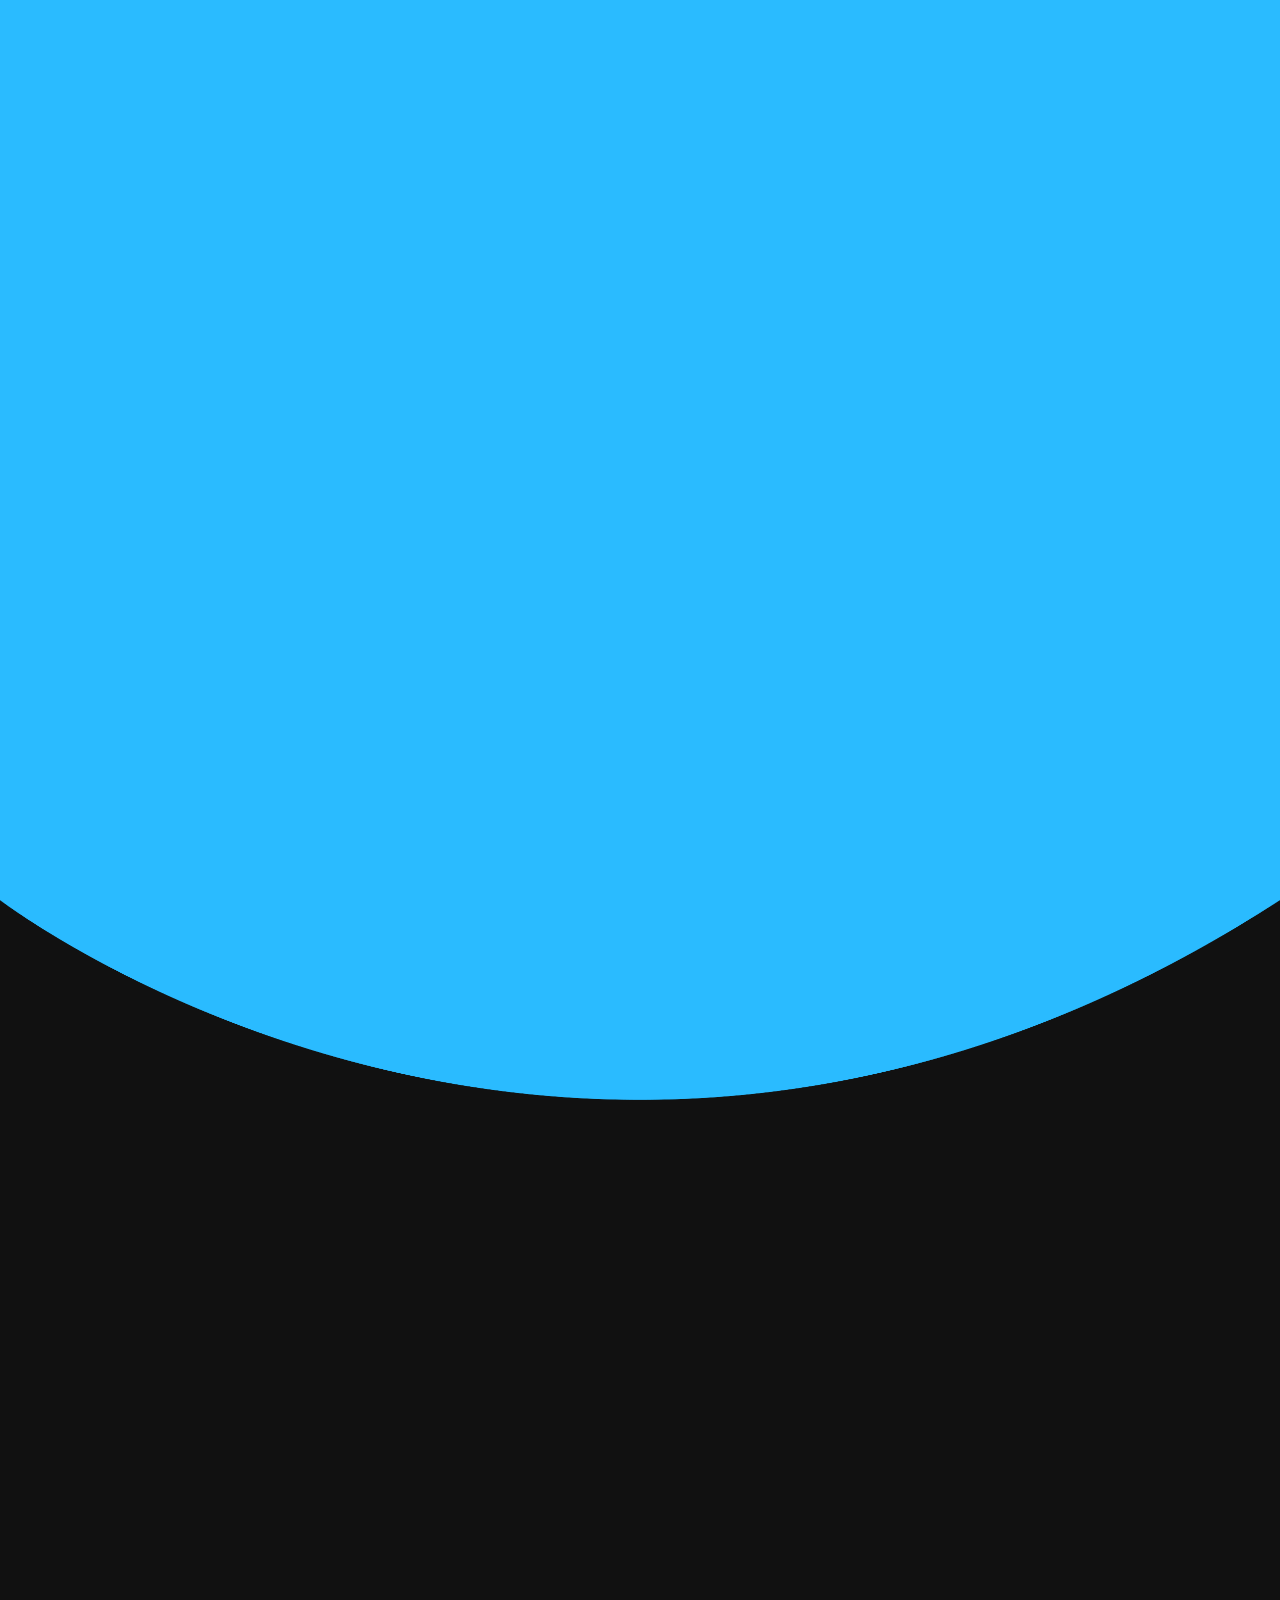
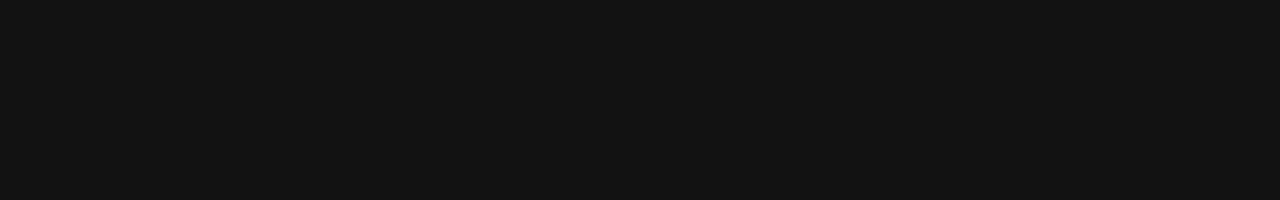
<file: 滚动转换效果(未实现)/index.html>
<!DOCTYPE html>
<html lang="en">

<head>
    <meta charset="UTF-8">
    <meta http-equiv="X-UA-Compatible" content="IE=edge">
    <meta name="viewport" content="width=device-width, initial-scale=1.0">
    <title>Document</title>
    <link rel="stylesheet" href="style.css">
</head>

<body>
    <section>
        <span class="curve">
            <img src="curve.png" alt="">
        </span>
    </section>
</body>

</html>
</file>
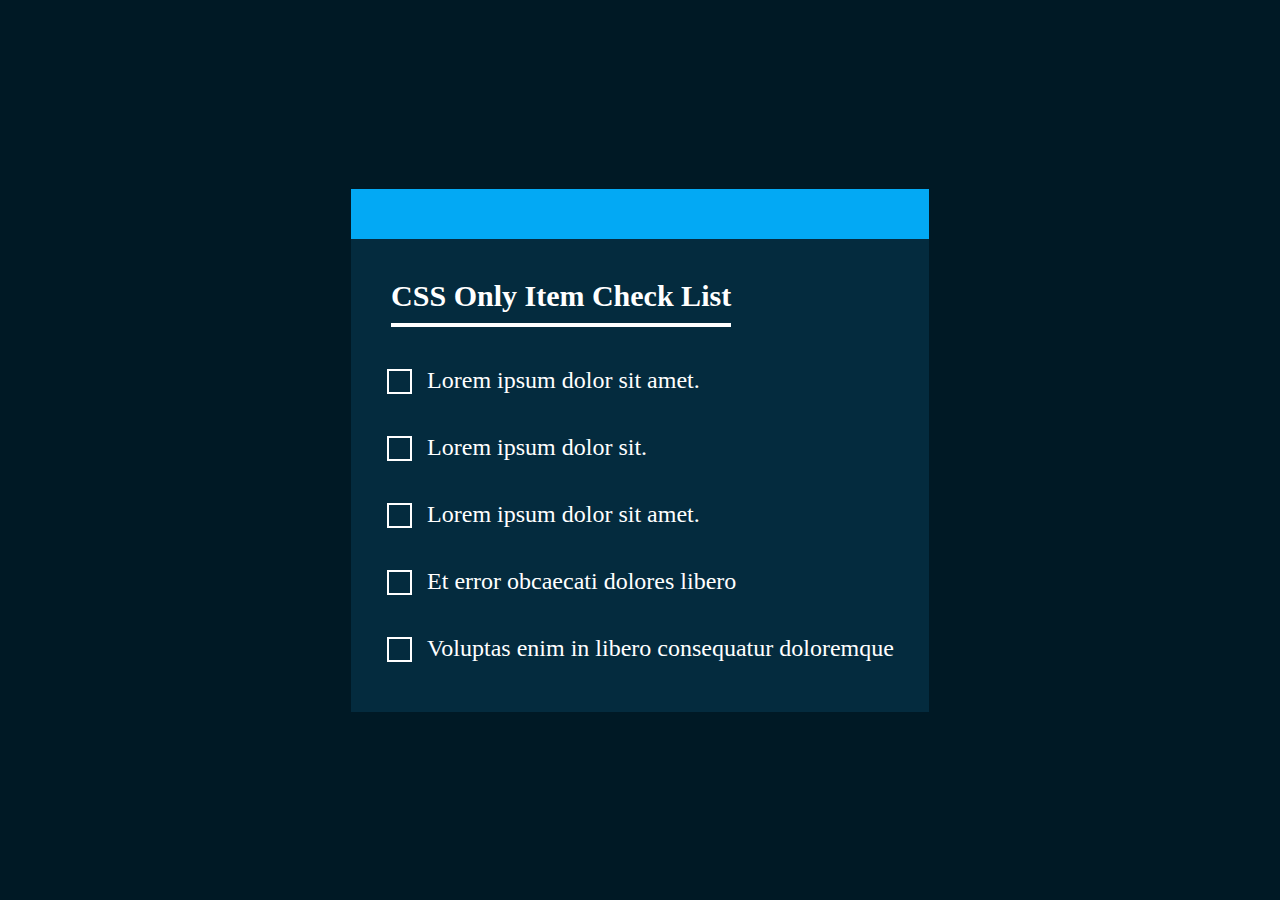
<file: 自定义复选框/index.html>
<!DOCTYPE html>
<html lang="en">

<head>
    <meta charset="UTF-8">
    <meta http-equiv="X-UA-Compatible" content="IE=edge">
    <meta name="viewport" content="width=device-width, initial-scale=1.0">
    <title>Document</title>
    <link rel="stylesheet" href="style.css">
</head>

<body>
    <div class="list">
        <h2>CSS Only Item Check List</h2>
        <label for="c1">
            <input type="checkbox" name="" id="c1">
            <i></i>
            <span>Lorem ipsum dolor sit amet.</span>
        </label>
        <label for="c2">
            <input type="checkbox" name="" id="c2">
            <i></i>
            <span>Lorem ipsum dolor sit.</span>
        </label>
        <label for="c3">
            <input type="checkbox" name="" id="c3">
            <i></i>
            <span>Lorem ipsum dolor sit amet.</span>
        </label>
        <label for="c4">
            <input type="checkbox" name="" id="c4">
            <i></i>
            <span> Et error obcaecati dolores libero</span>
        </label>
        <label for="c5">
            <input type="checkbox" name="" id="c5">
            <i></i>
            <span>Voluptas enim in libero consequatur doloremque </span>
        </label>
    </div>
</body>

</html>
</file>
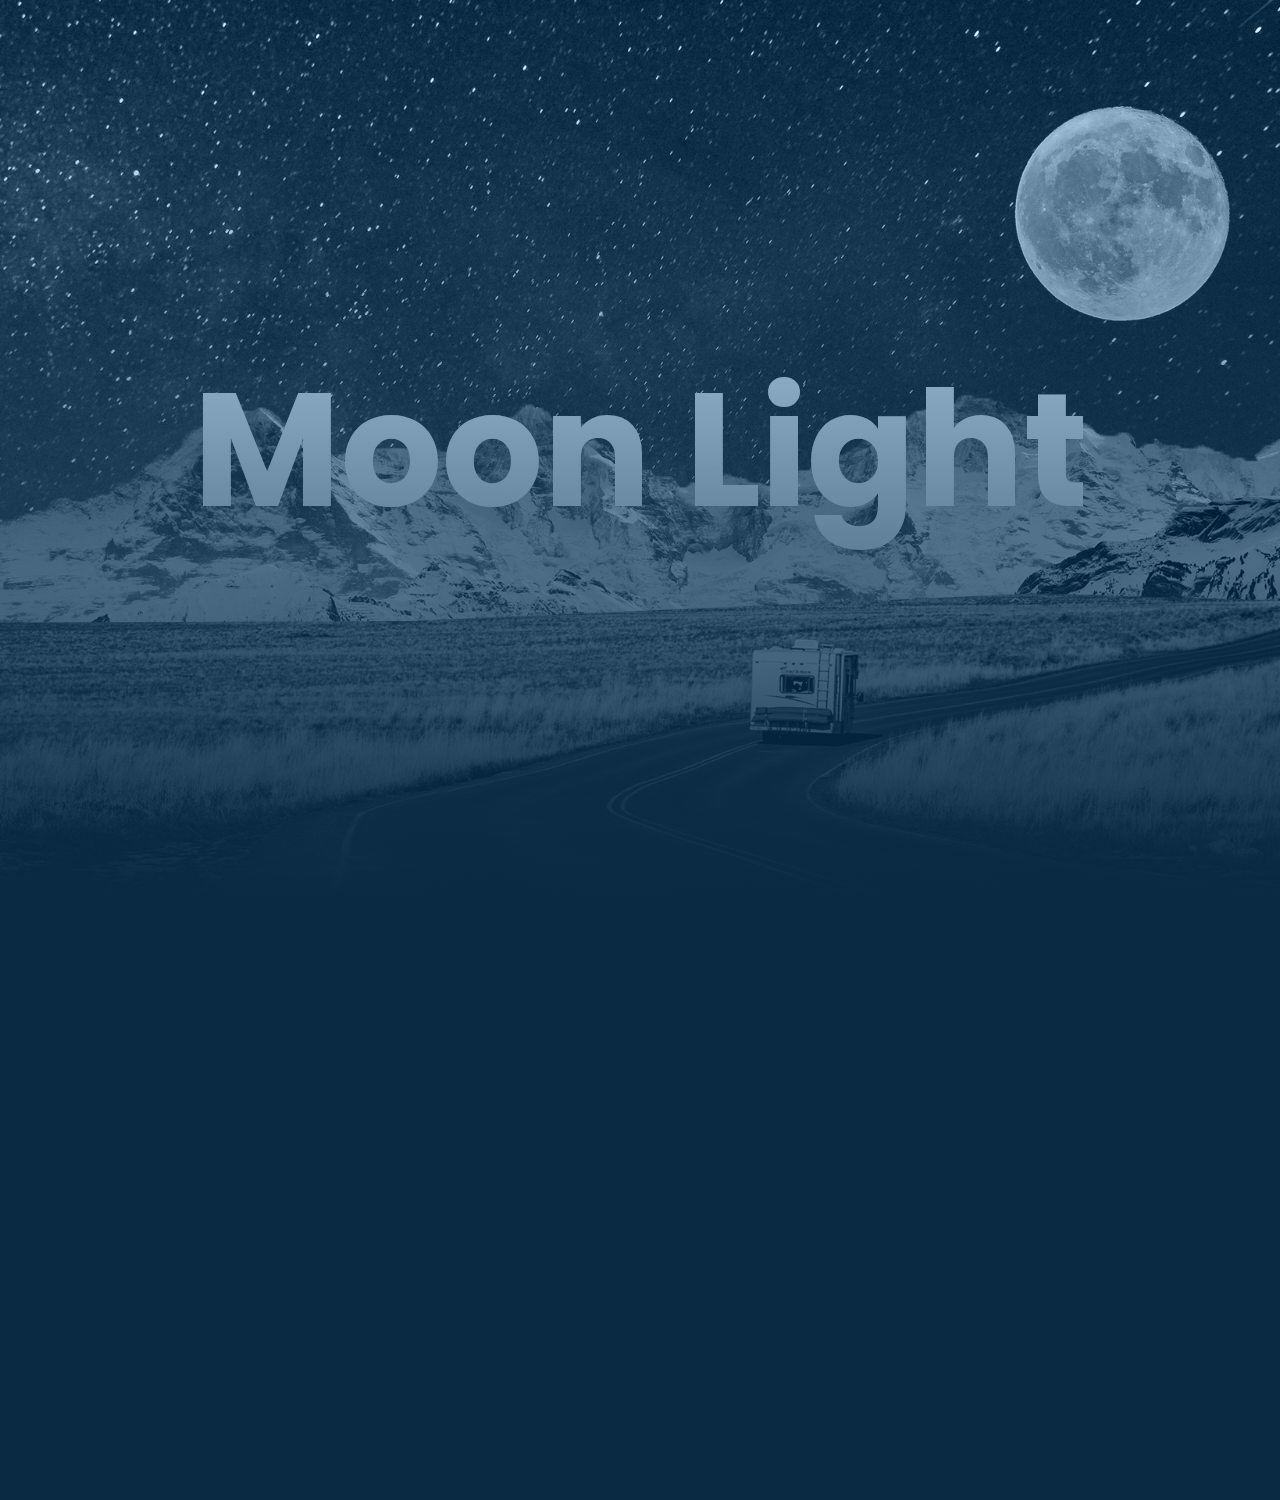
<file: 视差滚动/index.html>
<!DOCTYPE html>
<html lang="en">

<head>
    <meta charset="UTF-8">
    <meta http-equiv="X-UA-Compatible" content="IE=edge">
    <meta name="viewport" content="width=device-width, initial-scale=1.0">
    <title>Document</title>
    <link rel="stylesheet" type="text/css" href="style.css">
</head>

<body>
    <!-- <section> 标签定义文档中的节（section、区段）。比如章节、页眉、页脚或文档中的其他部分 -->
    <!-- <section> 标签是 HTML 5 中的新标签 -->
    <section>
        <img src="image/bg.jpg" id="bg">
        <img src="image/moon.png" id="moon">
        <img src="image/mountain.png" id="mountain">
        <img src="image/road.png" id="road">
        <h2 id="text">Moon Light</h2>
    </section>
    <script>
        let bg = document.getElementById('bg');
        let moon = document.getElementById('moon');
        let mountain = document.getElementById('mountain');
        let road = document.getElementById('road');
        let text = document.getElementById('text');

        window.addEventListener('scroll', function () {
            var value = window.scrollY;

            bg.style.top = value * 0.5 + 'px';
            moon.style.left = -value * 0.5 + 'px';
            mountain.style.top = -value * 0.15 + 'px';
            road.style.top = value * 0.15 + 'px';
            text.style.top = value * 1 + 'px';
        })
    </script>
</body>

</html>
</file>
<file: 滚动转换效果(未实现)/style.css>
*{
    margin: 0;
    padding: 0;
}
body{
    /* vh是相对于视口的宽度，视口被均分为100单位的vh */
    height: 200vh;
    background: #111;
}
 section{
    position: absolute;
    width: 100%;
    height: 100%;
    background: #2abbff;
}
section .curve{
    position: absolute;
    bottom: -200px;
    height: 200px;
    width: 100%;
}

section .curve img{
    width: 100%;
    height: 100%;
}
</file>
<file: 自定义复选框/style.css>
*{
    margin: 0;
    padding: 0;
    font-family: consolas;
    box-sizing: border-box;
}
body{
    display: flex;
    /* 主轴上子元素排列方式 */
    justify-content: center;
    /* 侧轴上子元素排列方式 */
    align-items: center;
    min-height: 100vh;
    background-color:#001925 ;
}
.list{
    padding: 30px 75px 10px 30px;
    position: relative;
    background-color: #042b3e;
    border-top:50px solid #03a9f4;
}
.list h2{
    color:#fff;
    font-size: 30px;
    padding: 10px 0;
    margin-left: 10px;
    display: inline-block;
    border-bottom: 4px solid #fff;
}
.list label{
    position: relative;
    display: block;
    margin:40px 0;
    color: #fff;
    font-size: 24px;
    cursor: pointer;
}

.list input[type="checkbox"]{
    -webkit-appearance: none;
}
.list i{
    position: absolute;
    top: 2px;
    display: inline-block;
    width: 25px;
    height: 25px;
    border: 2px solid #fff;
}
.list input[type='checkbox']:checked~i{
    
    top: 1px;
    border-top: none;
    border-right: none;
    height: 15px;
    width: 25px;
    transform: rotate(-45deg);
}
.list span{
    position: relative;
    left: 40px;
    transition: 0.5s;
}
/* 用于设置删除线 */
.list span::before{
    content: '';
    position: absolute;
    top: 50%;
    left: 0;
    width: 100%;
    height: 1px;
    background: #fff;
    transform: translateY(-50%) scaleX(0);
    transform-origin: right;
    transition: transform 0.5s;
}
.list input[type='checkbox']:checked~span::before{
    transform: translateY(-50%) scaleX(1);
    transform-origin: left;
    transition: transform 0.5s;
}
.list input[type='checkbox']:checked~span{
    color: #154e6b;
}
</file>
<file: 视差滚动/style.css>
@import url('http://fonts.googleapis.com/css?family=Poppins:300,400,500,600,700,800,900&display=swap');
*
{
    margin: 0;
    padding: 0;
    font-family: 'Poppins',sans-serif;
    /* 定义font-family时,最好在最后加一个sans-serif,这样如果所列出的字体都不能用，则默认的sans-serif字体能保证调用; */
}
body
{
    background: #0a2a43;
    min-height: 1500px;
    /* min-height：该属性值会对元素的高度设置一个最低限制。因此，元素可以比指定值高，但不能比其矮。不允许指定负值。目前测试元素有固有高度，当min-height设置的比固有高度小时，元素会取固有高度 */
}
section
{
    /* 生成相对定位的元素，相对于其正常位置进行定位。因此，"left:20" 会向元素的 LEFT 位置添加 20 像素。 */
    /* 子绝父相：子元素绝对定位，父元素相对定位。让子元素 以其父元素为标准来定位。（如果不这么做，子元素就会相对body或浏览器定位产生不好的效果。 */
    position: relative;
    width: 100%;
    /* 1.vw：1vw等于视口宽度的1%。
    2.vh：1vh等于视口高度的1%。 */
    height: 100vh;
    /* overflow这个属性定义溢出元素内容区的内容会如何处理 */
    overflow: hidden;
    display: flex;
    justify-content: center;
    align-items: center;
}
section::before
{
    content:'';
    position: absolute;
    bottom:0;
    width: 100%;
    height: 100%;
    background: linear-gradient(to top,#0a2a43,transparent);
    z-index: 10000;
}
section::after
{
    content: '';
    position: absolute;
    top: 0;
    left: 0;
    width: 100%;
    height: 100%;
    background: #0a2a43;
    z-index: 10000;
    mix-blend-mode: color;
}
section img
{
    position: absolute;
    top: 0;
    left: 0;
    width: 100%;
    height: 100%;
    object-fit: cover;
    pointer-events: none;
}
#text
{
   position: relative; 
   color: #fff;
   font-size: 10em;
   z-index: 1;
}
#road
{
    z-index: 2;
}
</file>
